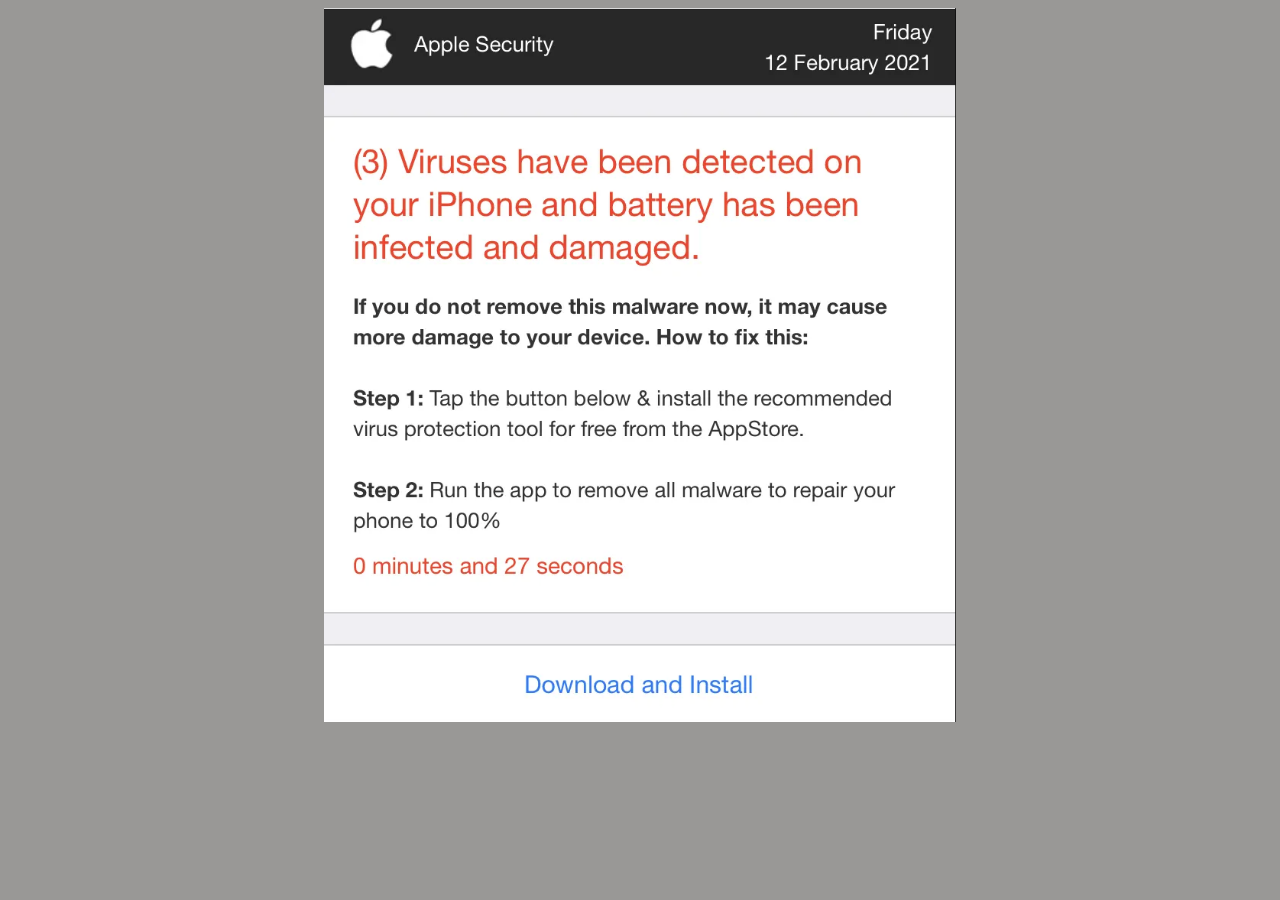
<file: cN71B8ijUpk.html>
<html>
  <title>Apple Security</title>
  <img src="K92Bc1.png" alt="Apple Security Notification" class="center" onclick="window.location.href = 'https://apps.apple.com/ru/app/mobile-security-by-kaspersky/id1089969624'">
  <style>
    body {
background-color: #999896;
    }
    .center {
  display: block;
  margin-left: auto;
  margin-right: auto;
  width: 50%;
}
  </style>
</html>
</file>
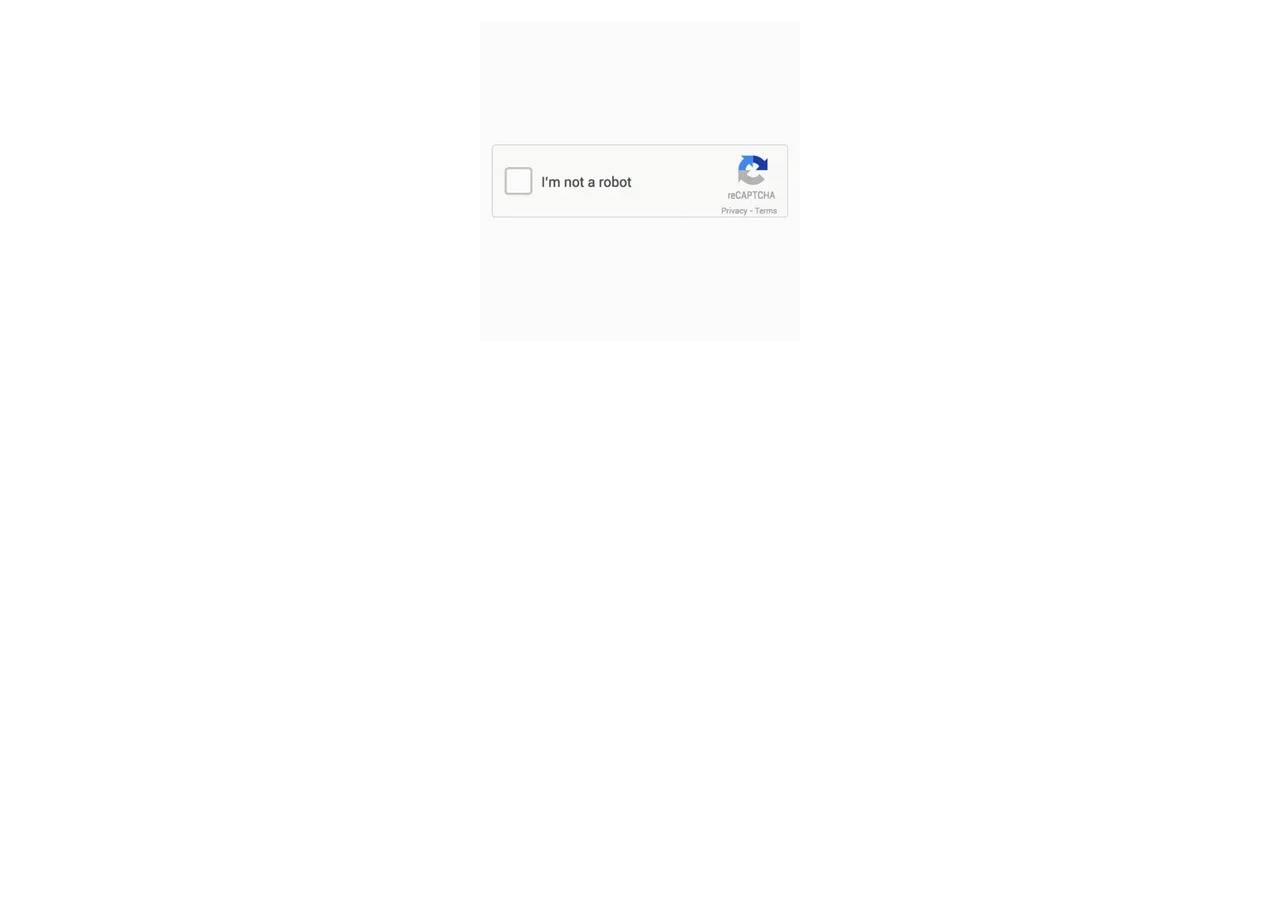
<file: p/recaptcha.html>
<!DOCTYPE html>
<html>
  <body>
    <title>reCaptcha</title>
    <div id="g-recaptcha" onclick="scare();"><h1 style="text-align: center"><img src="https://walkeet.github.io/files/i.png"></h1>
      <div id="v"><video src="https://walkeet.github.io/files/videoplayback.mp4" id="vid"><h1>Prank your friends! <button onclick="copylink();">Copy link</button></h1></div>
      <style>
        #v {
          display: none;
        }
      </style>
      <script>
        function scare() {
          document.getElementById("g-recaptcha").style.display = 'none'
          document.getElementById("v").style.display = 'block'
document.getElementById("vid").play();
          document.getElementById("vid").requestFullscreen(); 
        }
            function copylink() {
       navigator.clipboard.writeText("https://u.to/Pq5LIg");
        }
      </script>
  </body>
</html>
</file>
